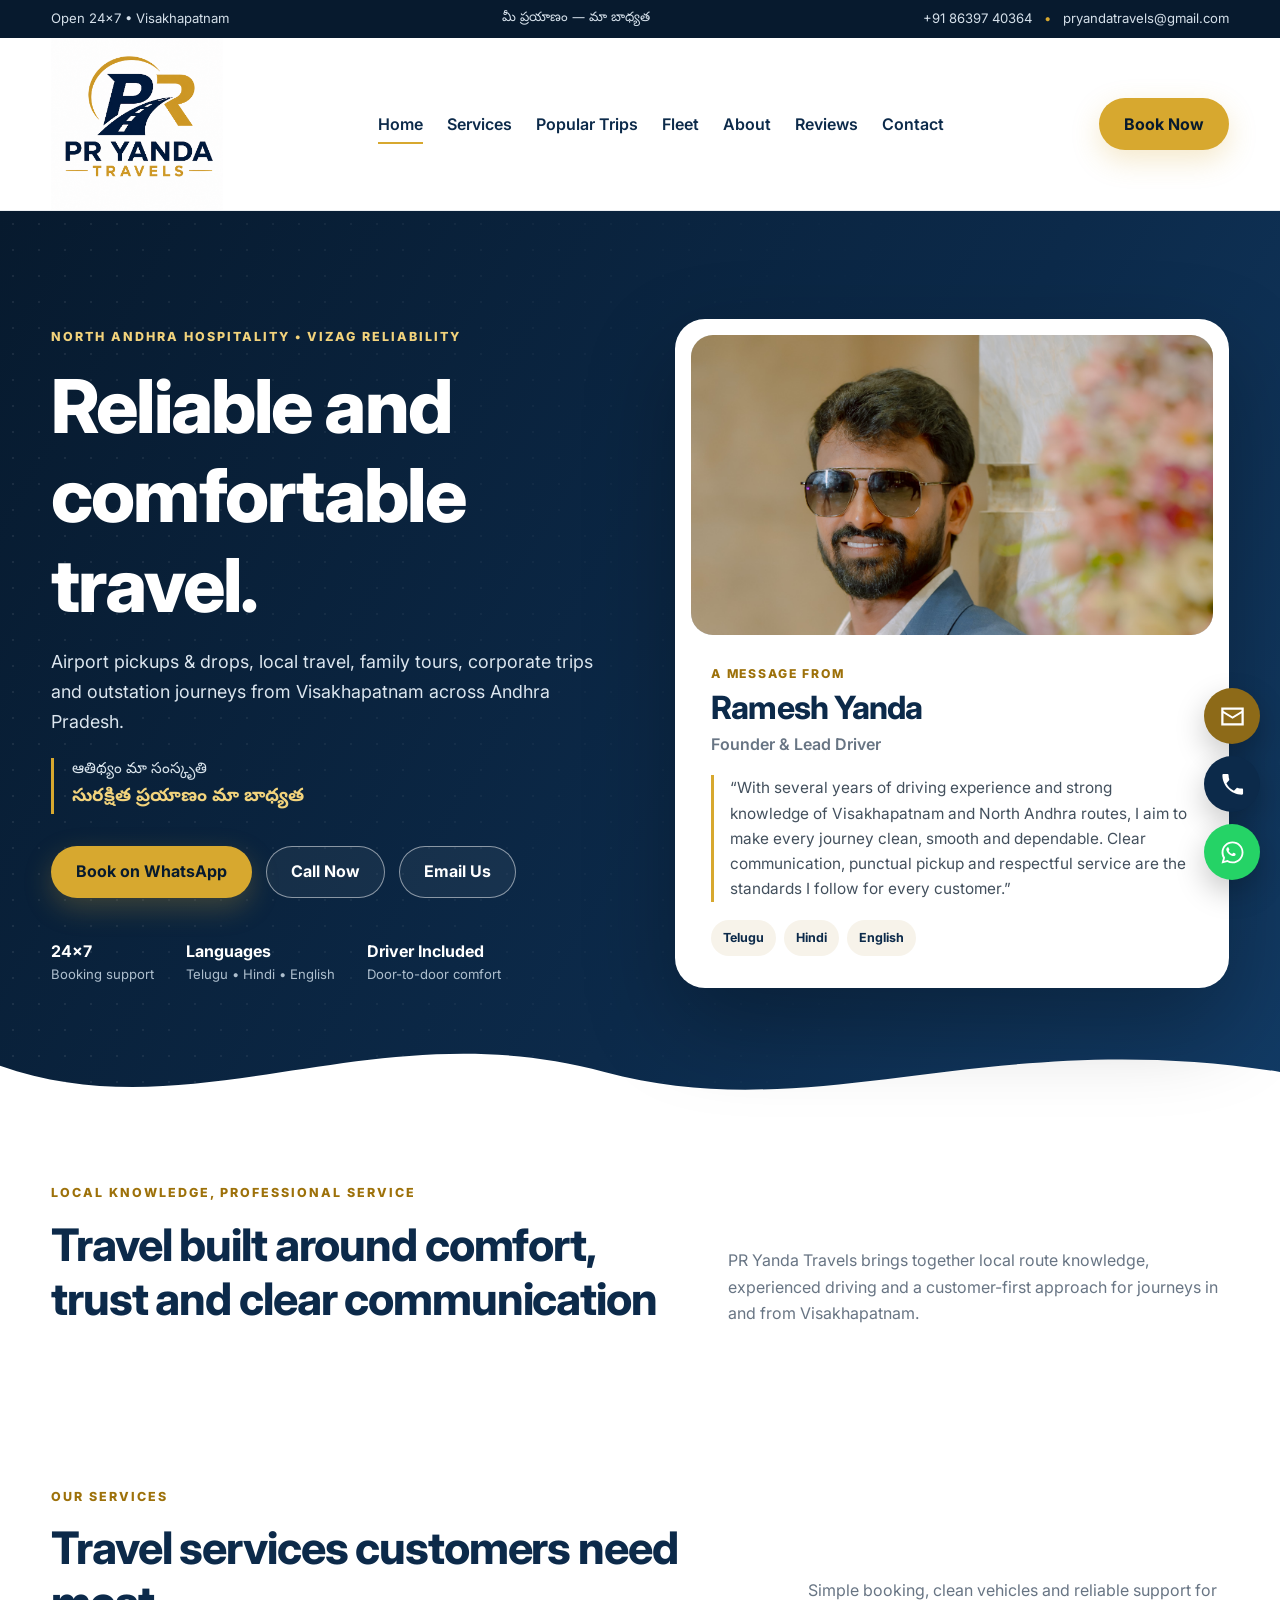
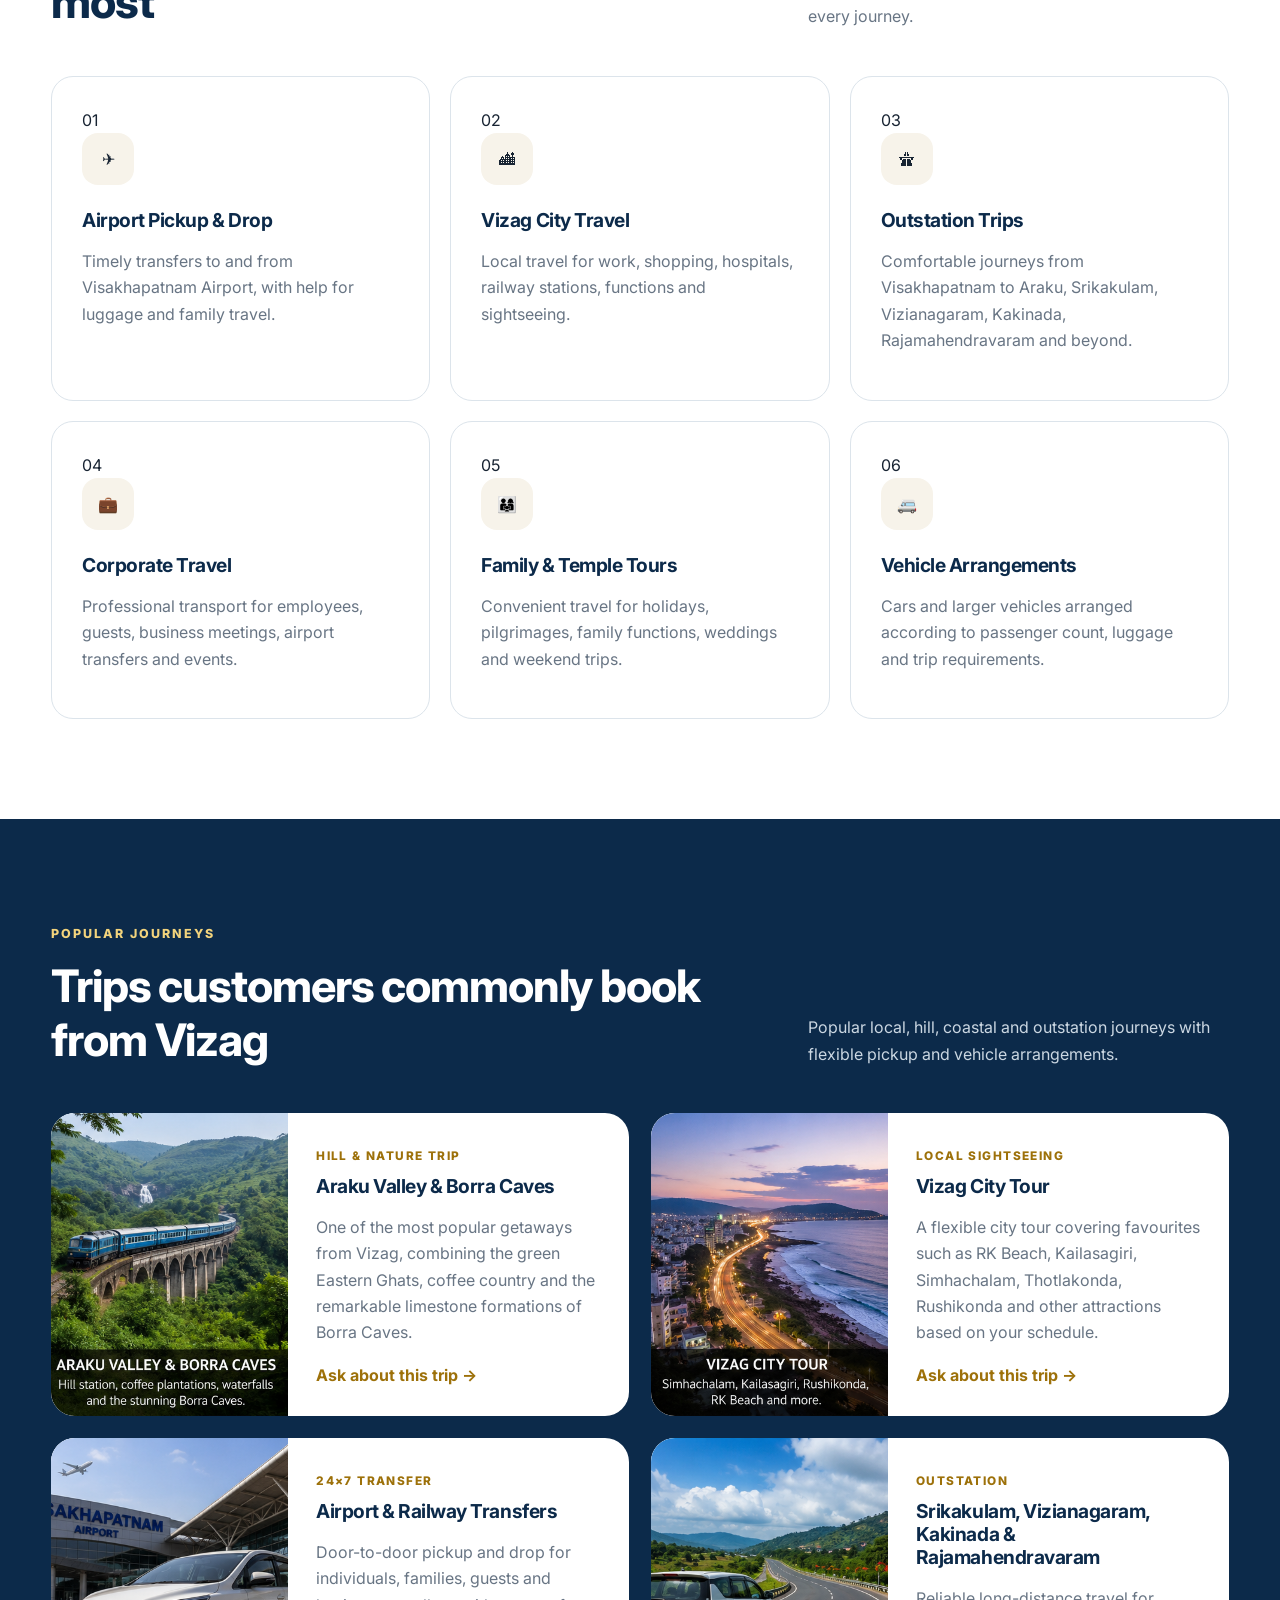
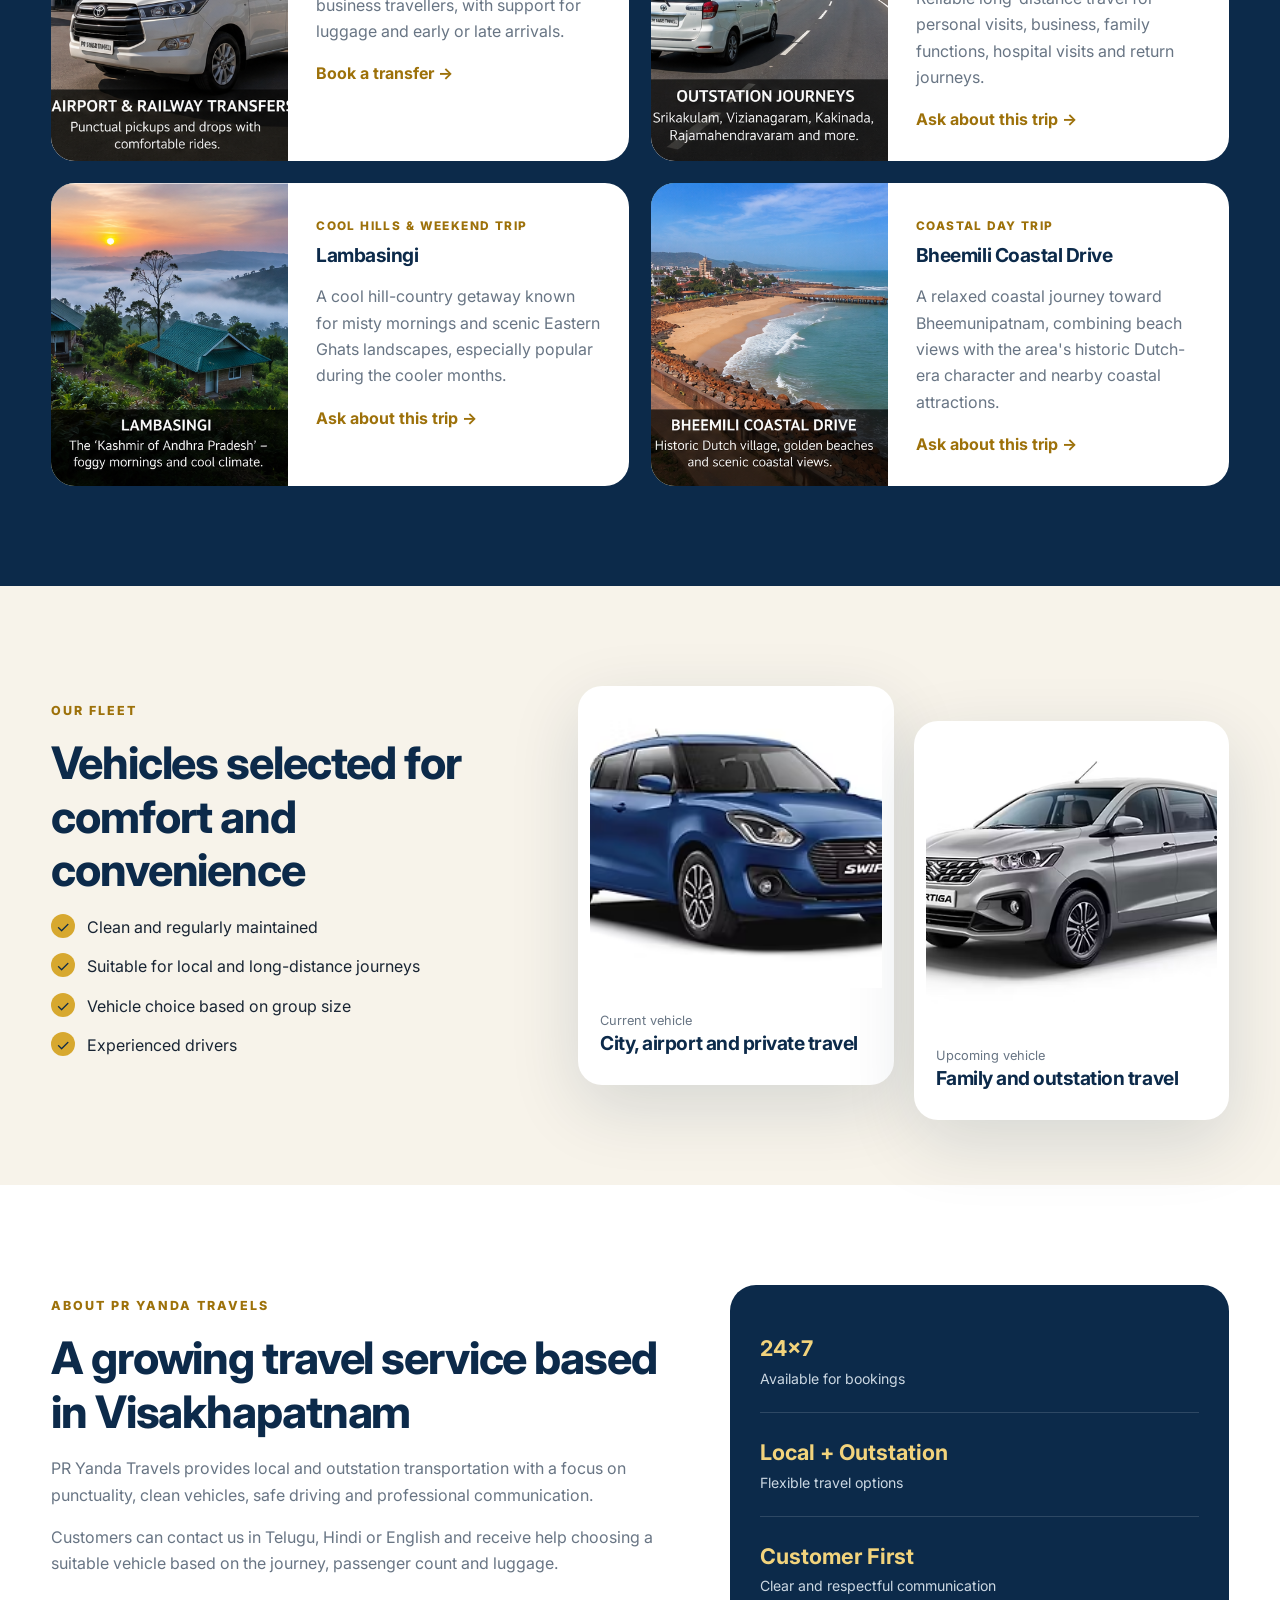
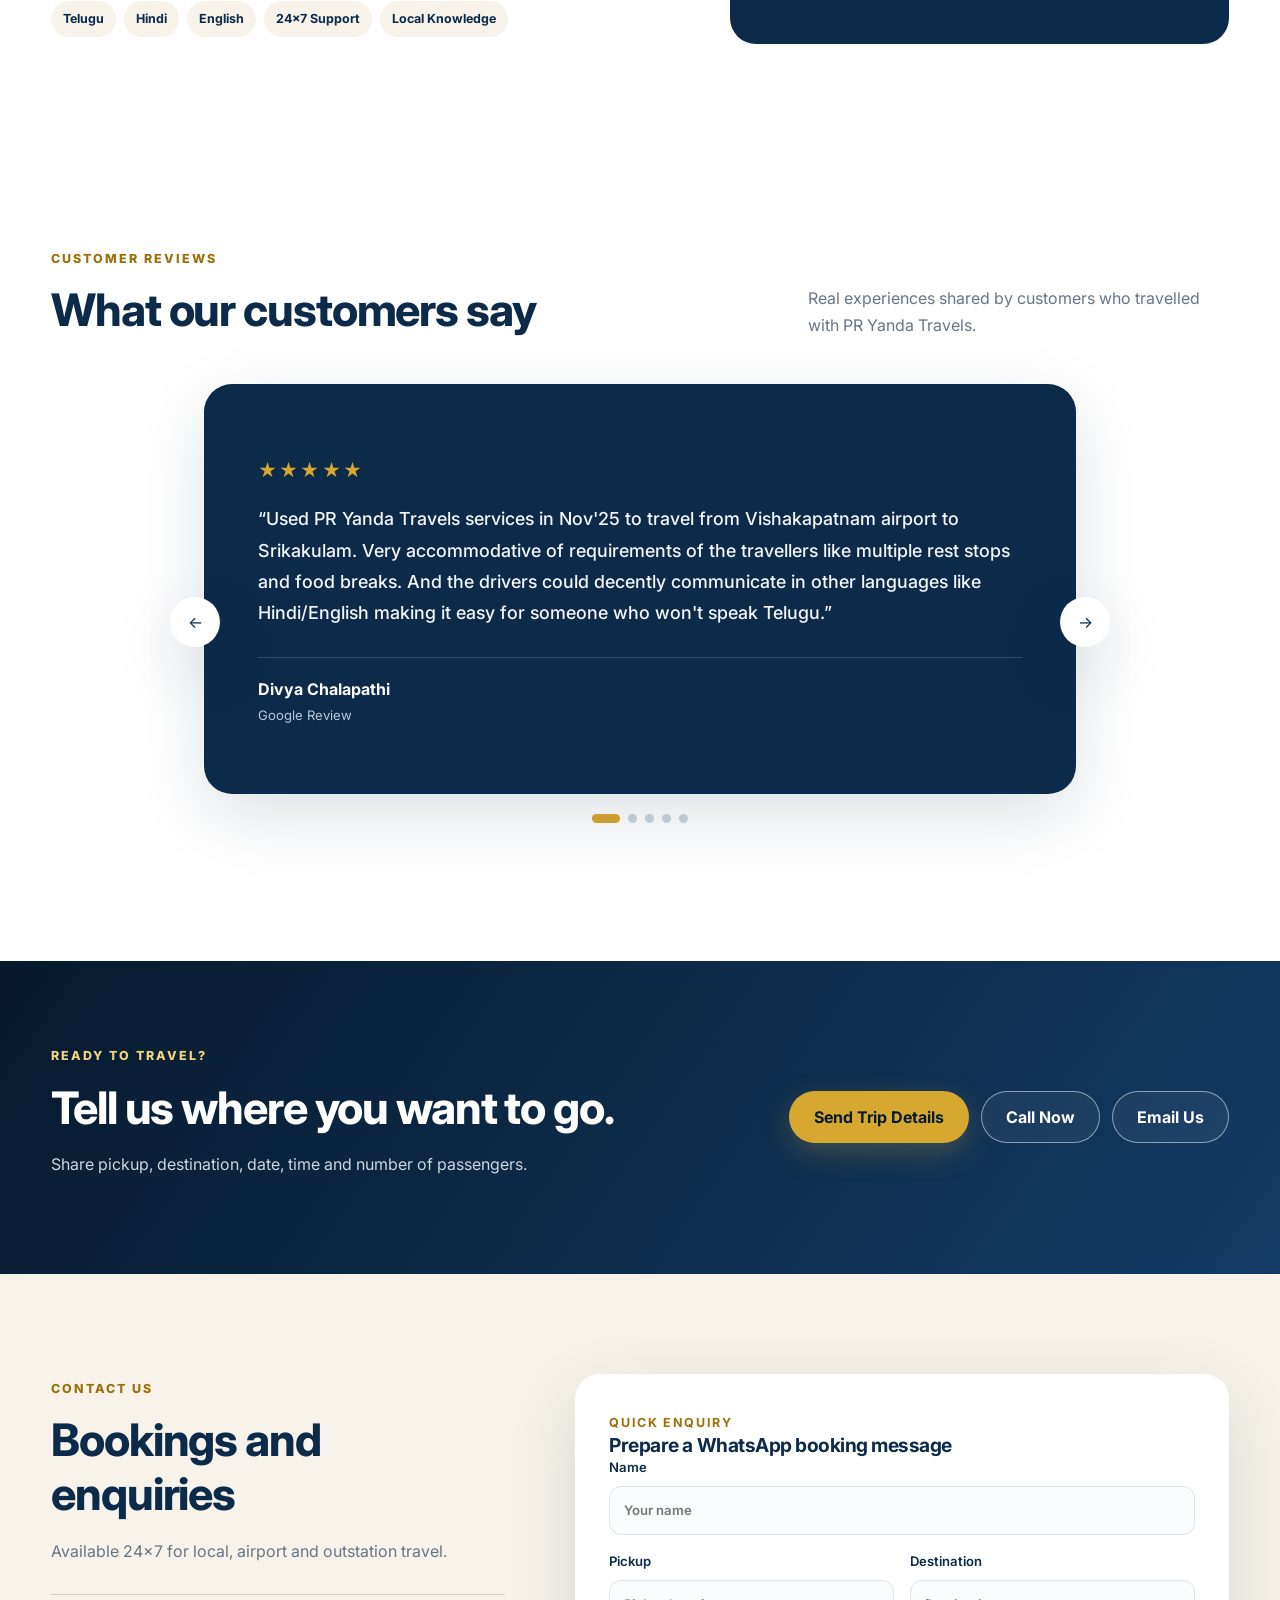
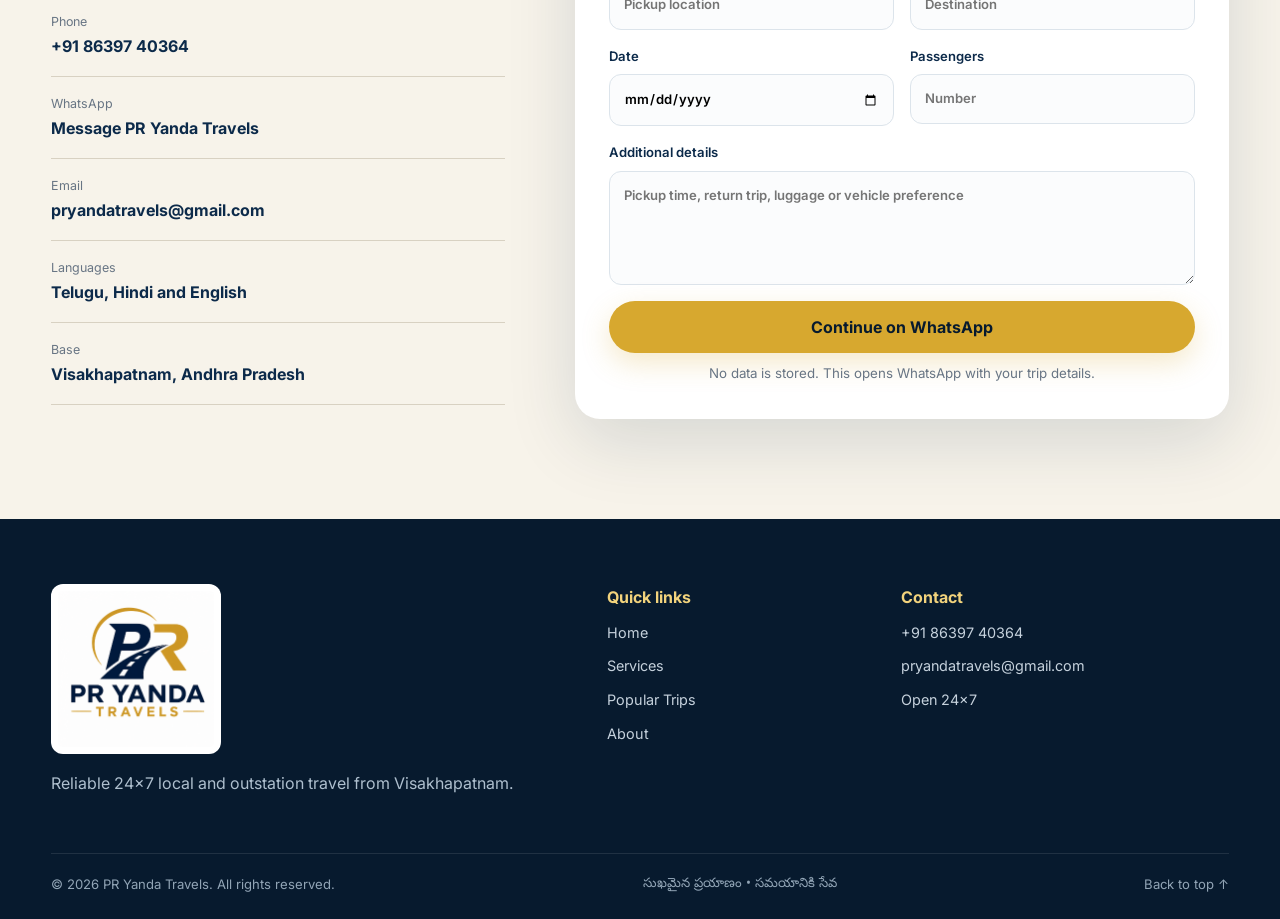
<file: index.html>
<!doctype html>
<html lang="en">
<head>
  <meta charset="utf-8">
  <meta name="viewport" content="width=device-width, initial-scale=1">
  <meta name="theme-color" content="#0c2a4a">
  <link rel="icon" type="image/png" href="https://pryandatravels.github.io/logo.png">
  <link rel="apple-touch-icon" href="https://pryandatravels.github.io/logo.png">
  <meta name="description" content="PR Yanda Travels offers 24×7 cab and travel services in Visakhapatnam, including airport transfers, Vizag city travel, Araku trips and outstation journeys.">
  <title>PR Yanda Travels | Cab & Travel Services in Visakhapatnam</title>

  <link rel="canonical" href="https://pryandatravels.github.io/">
  <meta name="robots" content="index, follow, max-image-preview:large">
  <meta name="author" content="PR Yanda Travels">

  <meta property="og:type" content="website">
  <meta property="og:site_name" content="PR Yanda Travels">
  <meta property="og:title" content="PR Yanda Travels | Cab & Travel Services in Visakhapatnam">
  <meta property="og:description" content="PR Yanda Travels offers 24×7 cab and travel services in Visakhapatnam, including airport transfers, Vizag city travel, Araku trips and outstation journeys.">
  <meta property="og:url" content="https://pryandatravels.github.io/">
  <meta property="og:image" content="https://pryandatravels.github.io/logo.png">
  <meta property="og:locale" content="en_IN">

  <meta name="twitter:card" content="summary">
  <meta name="twitter:title" content="PR Yanda Travels | Cab & Travel Services in Visakhapatnam">
  <meta name="twitter:description" content="PR Yanda Travels offers 24×7 cab and travel services in Visakhapatnam, including airport transfers, Vizag city travel, Araku trips and outstation journeys.">
  <meta name="twitter:image" content="https://pryandatravels.github.io/logo.png">

  <script type="application/ld+json">
{
  "@context": "https://schema.org",
  "@type": "TravelAgency",
  "@id": "https://pryandatravels.github.io/#business",
  "name": "PR Yanda Travels",
  "url": "https://pryandatravels.github.io/",
  "logo": "https://pryandatravels.github.io/logo.png",
  "image": "https://pryandatravels.github.io/logo.png",
  "telephone": "+91-86397-40364",
  "email": "pryandatravels@gmail.com",
  "description": "PR Yanda Travels provides 24×7 local and outstation transportation from Visakhapatnam, including airport transfers, city travel, family trips, corporate travel, Araku tours and vehicle arrangements.",
  "address": {
    "@type": "PostalAddress",
    "addressLocality": "Visakhapatnam",
    "addressRegion": "Andhra Pradesh",
    "addressCountry": "IN"
  },
  "areaServed": [
    {
      "@type": "City",
      "name": "Visakhapatnam"
    },
    {
      "@type": "Place",
      "name": "Araku Valley"
    },
    {
      "@type": "City",
      "name": "Vizianagaram"
    },
    {
      "@type": "City",
      "name": "Srikakulam"
    },
    {
      "@type": "City",
      "name": "Kakinada"
    },
    {
      "@type": "City",
      "name": "Rajamahendravaram"
    },
    {
      "@type": "City",
      "name": "Vijayawada"
    }
  ],
  "openingHours": "Mo-Su 00:00-23:59",
  "contactPoint": {
    "@type": "ContactPoint",
    "telephone": "+91-86397-40364",
    "contactType": "customer service",
    "availableLanguage": [
      "Telugu",
      "Hindi",
      "English"
    ]
  },
  "hasOfferCatalog": {
    "@type": "OfferCatalog",
    "name": "Travel Services",
    "itemListElement": [
      {
        "@type": "Offer",
        "itemOffered": {
          "@type": "Service",
          "name": "Airport Pickup & Drop"
        }
      },
      {
        "@type": "Offer",
        "itemOffered": {
          "@type": "Service",
          "name": "Vizag City Travel"
        }
      },
      {
        "@type": "Offer",
        "itemOffered": {
          "@type": "Service",
          "name": "Outstation Trips"
        }
      },
      {
        "@type": "Offer",
        "itemOffered": {
          "@type": "Service",
          "name": "Corporate Travel"
        }
      },
      {
        "@type": "Offer",
        "itemOffered": {
          "@type": "Service",
          "name": "Family & Temple Tours"
        }
      },
      {
        "@type": "Offer",
        "itemOffered": {
          "@type": "Service",
          "name": "Vehicle Arrangements"
        }
      }
    ]
  }
}
  </script>


  <script type="application/ld+json">
{
  "@context": "https://schema.org",
  "@type": "WebSite",
  "@id": "https://pryandatravels.github.io/#website",
  "url": "https://pryandatravels.github.io/",
  "name": "PR Yanda Travels",
  "alternateName": [
    "PR Yanda Travels Vizag",
    "PR YANDA TRAVELS"
  ]
}
  </script>

  <link rel="manifest" href="site.webmanifest">

  <link rel="preconnect" href="https://fonts.googleapis.com">
  <link rel="preconnect" href="https://fonts.gstatic.com" crossorigin>
  <link href="https://fonts.googleapis.com/css2?family=Inter:wght@400;500;600;700;800&family=Noto+Sans+Telugu:wght@500;600;700&display=swap" rel="stylesheet">
  <link rel="stylesheet" href="styles.css">
  <script defer src="script.js"></script>
</head>

<body>
  <div class="top-strip">
    <div class="container top-strip-inner">
      <span>Open 24×7 • Visakhapatnam</span>
      <span class="telugu-mini">మీ ప్రయాణం — మా బాధ్యత</span>
      <div>
        <a href="tel:+918639740364">+91 86397 40364</a>
        <span class="top-dot">•</span>
        <a href="mailto:pryandatravels@gmail.com">pryandatravels@gmail.com</a>
      </div>
    </div>
  </div>

  <header class="site-header" id="top">
    <div class="container nav">
      <a class="brand" href="#home" aria-label="PR Yanda Travels home">
        <img src="logo.png" alt="PR Yanda Travels - cab and travel services in Visakhapatnam">
      </a>

      <button class="menu-toggle" aria-label="Open menu" aria-expanded="false">
        <span></span><span></span><span></span>
      </button>

      <nav class="nav-links" aria-label="Main navigation">
        <a class="active" href="#home">Home</a>
        <a href="#services">Services</a>
        <a href="#destinations">Popular Trips</a>
        <a href="#fleet">Fleet</a>
        <a href="#about">About</a>
        <a href="#reviews">Reviews</a>
        <a href="#contact">Contact</a>
      </nav>

      <a class="button button-gold nav-cta" href="https://wa.me/918639740364?text=Hello%20PR%20Yanda%20Travels%2C%20I%20would%20like%20to%20book%20a%20vehicle." target="_blank" rel="noopener">
        Book Now
      </a>
    </div>
  </header>

  <main>
    <section class="hero" id="home">
      <div class="hero-pattern"></div>
      <div class="container hero-layout">
        <div class="hero-copy reveal">
          <span class="eyebrow">NORTH ANDHRA HOSPITALITY • VIZAG RELIABILITY</span>
          <h1>Reliable and comfortable travel.</h1>
          <p class="hero-text">
            Airport pickups & drops, local travel, family tours, corporate trips and
            outstation journeys from Visakhapatnam across Andhra Pradesh.
          </p>

          <div class="telugu-line">
            <span>ఆతిథ్యం మా సంస్కృతి</span>
            <strong>సురక్షిత ప్రయాణం మా బాధ్యత</strong>
          </div>

          <div class="hero-buttons">
            <a class="button button-gold" href="https://wa.me/918639740364?text=Hello%20PR%20Yanda%20Travels%2C%20I%20would%20like%20to%20book%20a%20vehicle." target="_blank" rel="noopener">
              Book on WhatsApp
            </a>
            <a class="button button-ghost" href="tel:+918639740364">Call Now</a>
            <a class="button button-ghost" href="mailto:pryandatravels@gmail.com">Email Us</a>
          </div>

          <div class="hero-trust">
            <div><strong>24×7</strong><span>Booking support</span></div>
            <div><strong>Languages</strong><span>Telugu • Hindi • English</span></div>
            <div><strong>Driver Included</strong><span>Door-to-door comfort</span></div>
          </div>
        </div>

        <div class="founder-card reveal delay-1">
          <div class="founder-photo-wrap">
            <img src="photos/Ramesh Yanda.jpg" alt="Ramesh Yanda, Founder and Lead Driver of PR Yanda Travels" onerror="this.style.display='none';this.nextElementSibling.style.display='flex';">
            <div class="founder-photo-placeholder">
              <span>Professional photo</span>
              <strong>Add photos/Ramesh Yanda.jpg</strong>
            </div>
          </div>
          <div class="founder-message">
            <span class="founder-label">A message from</span>
            <h2>Ramesh Yanda</h2>
            <p class="founder-role">Founder &amp; Lead Driver</p>
            <blockquote>
              “With several years of driving experience and strong knowledge of
              Visakhapatnam and North Andhra routes, I aim to make every journey
              clean, smooth and dependable. Clear communication, punctual pickup
              and respectful service are the standards I follow for every customer.”
            </blockquote>
            <div class="language-pills">
              <span>Telugu</span><span>Hindi</span><span>English</span>
            </div>
          </div>
        </div>
      </div>

      <div class="wave-divider">
        <svg viewBox="0 0 1440 120" preserveAspectRatio="none" aria-hidden="true">
          <path d="M0,64 C220,130 420,10 680,70 C920,125 1110,25 1440,70 L1440,120 L0,120 Z"></path>
        </svg>
      </div>
    </section>

    <section class="identity-strip reveal">
      <div class="container identity-grid">
        <div>
          <span class="eyebrow dark">LOCAL KNOWLEDGE, PROFESSIONAL SERVICE</span>
          <h2>Travel built around comfort, trust and clear communication</h2>
        </div>
        <p>
          PR Yanda Travels brings together local route knowledge, experienced driving
          and a customer-first approach for journeys in and from Visakhapatnam.
        </p>
      </div>
    </section>

    <section class="section" id="services">
      <div class="container">
        <div class="section-heading reveal">
          <div>
            <span class="eyebrow dark">OUR SERVICES</span>
            <h2>Travel services customers need most</h2>
          </div>
          <p>Simple booking, clean vehicles and reliable support for every journey.</p>
        </div>

        <div class="service-grid">
          <article class="service-card reveal">
            <div class="service-number">01</div>
            <div class="service-icon">✈</div>
            <h3>Airport Pickup &amp; Drop</h3>
            <p>Timely transfers to and from Visakhapatnam Airport, with help for luggage and family travel.</p>
          </article>

          <article class="service-card reveal delay-1">
            <div class="service-number">02</div>
            <div class="service-icon">🏙</div>
            <h3>Vizag City Travel</h3>
            <p>Local travel for work, shopping, hospitals, railway stations, functions and sightseeing.</p>
          </article>

          <article class="service-card reveal delay-2">
            <div class="service-number">03</div>
            <div class="service-icon">🛣</div>
            <h3>Outstation Trips</h3>
            <p>Comfortable journeys from Visakhapatnam to Araku, Srikakulam, Vizianagaram, Kakinada, Rajamahendravaram and beyond.</p>
          </article>

          <article class="service-card reveal">
            <div class="service-number">04</div>
            <div class="service-icon">💼</div>
            <h3>Corporate Travel</h3>
            <p>Professional transport for employees, guests, business meetings, airport transfers and events.</p>
          </article>

          <article class="service-card reveal delay-1">
            <div class="service-number">05</div>
            <div class="service-icon">👨‍👩‍👧</div>
            <h3>Family &amp; Temple Tours</h3>
            <p>Convenient travel for holidays, pilgrimages, family functions, weddings and weekend trips.</p>
          </article>

          <article class="service-card reveal delay-2">
            <div class="service-number">06</div>
            <div class="service-icon">🚐</div>
            <h3>Vehicle Arrangements</h3>
            <p>Cars and larger vehicles arranged according to passenger count, luggage and trip requirements.</p>
          </article>
        </div>
      </div>
    </section>

    <section class="section destination-section" id="destinations">
      <div class="container">
        <div class="section-heading light reveal">
          <div>
            <span class="eyebrow">POPULAR JOURNEYS</span>
            <h2>Trips customers commonly book from Vizag</h2>
          </div>
          <p>Popular local, hill, coastal and outstation journeys with flexible pickup and vehicle arrangements.</p>
        </div>

        <div class="route-grid">
          <article class="route-card reveal">
            <div class="route-photo photo-slot araku-placeholder">
              <img src="photos/araku-borra.jpg" alt="Araku Valley and Borra Caves trip from Visakhapatnam" onerror="this.style.display='none'">
              <span class="photo-fallback">Add photos/araku-borra.jpg</span>
            </div>
            <div class="route-content">
              <span class="route-tag">Hill &amp; Nature Trip</span>
              <h3>Araku Valley &amp; Borra Caves</h3>
              <p>One of the most popular getaways from Vizag, combining the green Eastern Ghats, coffee country and the remarkable limestone formations of Borra Caves.</p>
              <a href="https://wa.me/918639740364?text=Hello%2C%20I%20want%20to%20enquire%20about%20an%20Araku%20Valley%20and%20Borra%20Caves%20trip." target="_blank" rel="noopener">Ask about this trip →</a>
            </div>
          </article>

          <article class="route-card reveal delay-1">
            <div class="route-photo photo-slot beach-placeholder">
              <img src="photos/vizag-city.jpg" alt="Vizag city sightseeing tour" onerror="this.style.display='none'">
              <span class="photo-fallback">Add photos/vizag-city.jpg</span>
            </div>
            <div class="route-content">
              <span class="route-tag">Local Sightseeing</span>
              <h3>Vizag City Tour</h3>
              <p>A flexible city tour covering favourites such as RK Beach, Kailasagiri, Simhachalam, Thotlakonda, Rushikonda and other attractions based on your schedule.</p>
              <a href="https://wa.me/918639740364?text=Hello%2C%20I%20want%20to%20enquire%20about%20a%20Vizag%20city%20tour." target="_blank" rel="noopener">Ask about this trip →</a>
            </div>
          </article>

          <article class="route-card reveal delay-2">
            <div class="route-photo photo-slot airport-placeholder">
              <img src="photos/airport-transfer.jpg" alt="Visakhapatnam airport pickup and drop service" onerror="this.style.display='none'">
              <span class="photo-fallback">Add photos/airport-transfer.jpg</span>
            </div>
            <div class="route-content">
              <span class="route-tag">24×7 Transfer</span>
              <h3>Airport &amp; Railway Transfers</h3>
              <p>Door-to-door pickup and drop for individuals, families, guests and business travellers, with support for luggage and early or late arrivals.</p>
              <a href="https://wa.me/918639740364?text=Hello%2C%20I%20want%20to%20book%20an%20airport%20or%20railway%20transfer." target="_blank" rel="noopener">Book a transfer →</a>
            </div>
          </article>

          <article class="route-card reveal">
            <div class="route-photo photo-slot highway-placeholder">
              <img src="photos/outstation-highway.jpg" alt="Outstation travel from Visakhapatnam" onerror="this.style.display='none'">
              <span class="photo-fallback">Add photos/outstation-highway.jpg</span>
            </div>
            <div class="route-content">
              <span class="route-tag">Outstation</span>
              <h3>Srikakulam, Vizianagaram, Kakinada &amp; Rajamahendravaram</h3>
              <p>Reliable long-distance travel for personal visits, business, family functions, hospital visits and return journeys.</p>
              <a href="https://wa.me/918639740364?text=Hello%2C%20I%20want%20to%20enquire%20about%20an%20outstation%20trip." target="_blank" rel="noopener">Ask about this trip →</a>
            </div>
          </article>

          <article class="route-card reveal delay-1">
            <div class="route-photo photo-slot lambasingi-placeholder">
              <img src="photos/lambasingi.jpg" alt="Lambasingi hill trip from Visakhapatnam" onerror="this.style.display='none'">
              <span class="photo-fallback">Add photos/lambasingi.jpg</span>
            </div>
            <div class="route-content">
              <span class="route-tag">Cool Hills &amp; Weekend Trip</span>
              <h3>Lambasingi</h3>
              <p>A cool hill-country getaway known for misty mornings and scenic Eastern Ghats landscapes, especially popular during the cooler months.</p>
              <a href="https://wa.me/918639740364?text=Hello%2C%20I%20want%20to%20enquire%20about%20a%20Lambasingi%20trip." target="_blank" rel="noopener">Ask about this trip →</a>
            </div>
          </article>

          <article class="route-card reveal delay-2">
            <div class="route-photo photo-slot bheemili-placeholder">
              <img src="photos/bheemili.jpg" alt="Bheemili coastal day trip from Visakhapatnam" onerror="this.style.display='none'">
              <span class="photo-fallback">Add photos/bheemili.jpg</span>
            </div>
            <div class="route-content">
              <span class="route-tag">Coastal Day Trip</span>
              <h3>Bheemili Coastal Drive</h3>
              <p>A relaxed coastal journey toward Bheemunipatnam, combining beach views with the area's historic Dutch-era character and nearby coastal attractions.</p>
              <a href="https://wa.me/918639740364?text=Hello%2C%20I%20want%20to%20enquire%20about%20a%20Bheemili%20coastal%20trip." target="_blank" rel="noopener">Ask about this trip →</a>
            </div>
          </article>
        </div>
      </div>
    </section>

    <section class="section fleet-section" id="fleet">
      <div class="container fleet-layout">
        <div class="fleet-copy reveal">
          <span class="eyebrow dark">OUR FLEET</span>
          <h2>Vehicles selected for comfort and convenience</h2>
          
          <ul class="feature-list">
            <li><span>✓</span> Clean and regularly maintained</li>
            <li><span>✓</span> Suitable for local and long-distance journeys</li>
            <li><span>✓</span> Vehicle choice based on group size</li>
            <li><span>✓</span> Experienced drivers</li>
          </ul>
        </div>
        <div class="fleet-cards reveal delay-1">
          <article class="fleet-card">
            <div class="fleet-photo photo-slot">
              <img src="photos/swift-exterior.jpg" alt="PR Yanda Travels Swift" onerror="this.style.display='none'">
              <span class="photo-fallback">Swift photo</span>
            </div>
            <div class="fleet-card-text"><span>Current vehicle</span><h3>City, airport and private travel</h3></div>
          </article>
          <article class="fleet-card fleet-card-offset">
            <div class="fleet-photo photo-slot">
              <img src="photos/ertiga-exterior.jpg" alt="PR Yanda Travels Ertiga" onerror="this.style.display='none'">
              <span class="photo-fallback">Ertiga photo</span>
            </div>
            <div class="fleet-card-text"><span>Upcoming vehicle</span><h3>Family and outstation travel</h3></div>
          </article>
        </div>
      </div>
    </section>

    <section class="section about-section" id="about">
      <div class="container about-layout">
        <div class="about-copy reveal">
          <span class="eyebrow dark">ABOUT PR YANDA TRAVELS</span>
          <h2>A growing travel service based in Visakhapatnam</h2>
          <p>
            PR Yanda Travels provides local and outstation transportation with a
            focus on punctuality, clean vehicles, safe driving and professional communication.
          </p>
          <p>
            Customers can contact us in Telugu, Hindi or English and receive help
            choosing a suitable vehicle based on the journey, passenger count and luggage.
          </p>
          <div class="about-badges">
            <span>Telugu</span><span>Hindi</span><span>English</span>
            <span>24×7 Support</span><span>Local Knowledge</span>
          </div>
        </div>
        <div class="about-panel reveal delay-1">
          <div class="about-stat"><strong>24×7</strong><span>Available for bookings</span></div>
          <div class="about-stat"><strong>Local + Outstation</strong><span>Flexible travel options</span></div>
          <div class="about-stat"><strong>Customer First</strong><span>Clear and respectful communication</span></div>
        </div>
      </div>
    </section>


    <section class="section reviews-section" id="reviews">
      <div class="container">
        <div class="section-heading reveal">
          <div>
            <span class="eyebrow dark">CUSTOMER REVIEWS</span>
            <h2>What our customers say</h2>
          </div>
          <p>Real experiences shared by customers who travelled with PR Yanda Travels.</p>
        </div>

        <div class="review-slider reveal">
          <button class="slider-button prev" aria-label="Previous review">←</button>

          <div class="review-track">
            <article class="review-slide active">
              <div class="review-card">
                <div class="review-stars" aria-label="5 out of 5 stars">★★★★★</div>
                <blockquote>“Used PR Yanda Travels services in Nov'25 to travel from Vishakapatnam airport to Srikakulam. Very accommodative of requirements of the travellers like multiple rest stops and food breaks. And the drivers could decently communicate in other languages like Hindi/English making it easy for someone who won't speak Telugu.”</blockquote>
                <div class="review-author">
                  <strong>Divya Chalapathi</strong>
                  <span>Google Review</span>
                </div>
              </div>
            </article>

            <article class="review-slide">
              <div class="review-card">
                <div class="review-stars" aria-label="5 out of 5 stars">★★★★★</div>
                <blockquote>“I travelled with PR Yanda Travels during October 2025 with Family. The trips for my entire Family was very smooth, well organized and Ramesh went out of his way to arrange multiple vehicles in good condition for us. All the drivers were friendly and coordinated well with each other so my family of 35 were comfortable. Very reliable and reasonable.”</blockquote>
                <div class="review-author">
                  <strong>Priyanka Jain</strong>
                  <span>Google Review</span>
                </div>
              </div>
            </article>

            <article class="review-slide">
              <div class="review-card">
                <div class="review-stars" aria-label="5 out of 5 stars">★★★★★</div>
                <blockquote>“I recently travelled with this travel agency in Visakhapatnam and had a very good experience. The staff were friendly, helpful, and well-organized. They guided us properly and made our trip comfortable and stress-free. The vehicle was clean, and the service was excellent. I highly recommend this travel agency to anyone looking for a safe and enjoyable journey.”</blockquote>
                <div class="review-author">
                  <strong>vasudevarao vasu</strong>
                  <span>Google Review</span>
                </div>
              </div>
            </article>

            <article class="review-slide">
              <div class="review-card">
                <div class="review-stars" aria-label="5 out of 5 stars">★★★★★</div>
                <blockquote>“As I have gone through this travels, I feel it is one of the best, cost effective, and comfortable journey experience I had, and strongly recommend for all kinds of family to friends tours and other events. Thank You for PR Yanda Travels for storing the best memories and experiences.”</blockquote>
                <div class="review-author">
                  <strong>Sivaiah Borra</strong>
                  <span>Google Review</span>
                </div>
              </div>
            </article>

            <article class="review-slide">
              <div class="review-card">
                <div class="review-stars" aria-label="5 out of 5 stars">★★★★★</div>
                <blockquote>“I’ve traveled with PR YANDA TRAVELS more than 4 times, and every journey has been a really good experience. The service is reliable, the travel is comfortable, and he is always very friendly and respectful. Wishing PR YANDA TRAVELS lots of success and many more journeys ahead! Highly recommended.”</blockquote>
                <div class="review-author">
                  <strong>Prabhakar Ponnana</strong>
                  <span>Google Review</span>
                </div>
              </div>
            </article>
          </div>

          <button class="slider-button next" aria-label="Next review">→</button>
          <div class="slider-dots"></div>
        </div>
      </div>
    </section>

    <section class="cta-section">
      <div class="container cta-inner reveal">
        <div>
          <span class="eyebrow">READY TO TRAVEL?</span>
          <h2>Tell us where you want to go.</h2>
          <p>Share pickup, destination, date, time and number of passengers.</p>
        </div>
        <div class="cta-actions">
          <a class="button button-gold" href="https://wa.me/918639740364?text=Hello%20PR%20Yanda%20Travels%2C%20Pickup%3A%20____%2C%20Destination%3A%20____%2C%20Date%3A%20____%2C%20Passengers%3A%20____." target="_blank" rel="noopener">Send Trip Details</a>
          <a class="button button-ghost" href="tel:+918639740364">Call Now</a>
          <a class="button button-ghost" href="mailto:pryandatravels@gmail.com">Email Us</a>
        </div>
      </div>
    </section>

    <section class="section contact-section" id="contact">
      <div class="container contact-layout">
        <div class="contact-intro reveal">
          <span class="eyebrow dark">CONTACT US</span>
          <h2>Bookings and enquiries</h2>
          <p>Available 24×7 for local, airport and outstation travel.</p>
          <div class="contact-details">
            <a href="tel:+918639740364"><span>Phone</span><strong>+91 86397 40364</strong></a>
            <a href="https://wa.me/918639740364" target="_blank" rel="noopener"><span>WhatsApp</span><strong>Message PR Yanda Travels</strong></a>
            <a href="mailto:pryandatravels@gmail.com"><span>Email</span><strong>pryandatravels@gmail.com</strong></a>
            <div><span>Languages</span><strong>Telugu, Hindi and English</strong></div>
            <div><span>Base</span><strong>Visakhapatnam, Andhra Pradesh</strong></div>
          </div>
        </div>

        <form class="enquiry-form reveal delay-1" id="enquiry-form">
          <div class="form-heading"><span>Quick enquiry</span><h3>Prepare a WhatsApp booking message</h3></div>
          <label>Name<input type="text" id="name" placeholder="Your name"></label>
          <div class="form-row">
            <label>Pickup<input type="text" id="pickup" placeholder="Pickup location"></label>
            <label>Destination<input type="text" id="destination" placeholder="Destination"></label>
          </div>
          <div class="form-row">
            <label>Date<input type="date" id="date"></label>
            <label>Passengers<input type="number" id="passengers" min="1" placeholder="Number"></label>
          </div>
          <label>Additional details<textarea id="details" rows="4" placeholder="Pickup time, return trip, luggage or vehicle preference"></textarea></label>
          <button class="button button-gold full-width" type="submit">Continue on WhatsApp</button>
          <small class="form-note">No data is stored. This opens WhatsApp with your trip details.</small>
        </form>
      </div>
    </section>
  </main>

  <footer>
    <div class="container footer-grid">
      <div class="footer-brand"><img src="logo.png" alt="PR Yanda Travels"><p>Reliable 24×7 local and outstation travel from Visakhapatnam.</p></div>
      <div class="footer-column"><strong>Quick links</strong><a href="#home">Home</a><a href="#services">Services</a><a href="#destinations">Popular Trips</a><a href="#about">About</a></div>
      <div class="footer-column"><strong>Contact</strong><a href="tel:+918639740364">+91 86397 40364</a><a href="mailto:pryandatravels@gmail.com">pryandatravels@gmail.com</a><span>Open 24×7</span></div>
    </div>
    <div class="container footer-bottom"><span>© 2026 PR Yanda Travels. All rights reserved.</span><span class="telugu-footer">సుఖమైన ప్రయాణం • సమయానికి సేవ</span><a href="#top">Back to top ↑</a></div>
  </footer>

  <div class="floating-actions">
    <a class="float-button email-float" href="mailto:pryandatravels@gmail.com" aria-label="Email PR Yanda Travels">
      <svg viewBox="0 0 24 24" aria-hidden="true"><path d="M2 4h20v16H2V4zm2 2v1l8 5 8-5V6H4zm16 12V9l-8 5-8-5v9h16z"/></svg>
    </a>
    <a class="float-button call-float" href="tel:+918639740364" aria-label="Call PR Yanda Travels">
      <svg viewBox="0 0 24 24" aria-hidden="true"><path d="M6.6 10.8c1.7 3.3 3.4 5 6.7 6.7l2.2-2.2c.3-.3.7-.4 1.1-.3 1.2.4 2.5.6 3.8.6.6 0 1 .4 1 1V20c0 .6-.4 1-1 1C10.8 21 3 13.2 3 3.6c0-.6.4-1 1-1h3.5c.6 0 1 .4 1 1 0 1.3.2 2.6.6 3.8.1.4 0 .8-.3 1.1l-2.2 2.3z"/></svg>
    </a>
    <a class="float-button whatsapp-float" href="https://wa.me/918639740364?text=Hello%20PR%20Yanda%20Travels%2C%20I%20would%20like%20to%20book%20a%20vehicle." target="_blank" rel="noopener" aria-label="WhatsApp PR Yanda Travels">
      <svg viewBox="0 0 32 32" aria-hidden="true"><path d="M19.11 17.2c-.27-.14-1.62-.8-1.87-.89-.25-.09-.43-.14-.61.14-.18.27-.7.89-.86 1.07-.16.18-.32.2-.59.07-.27-.14-1.15-.42-2.19-1.35-.81-.72-1.36-1.61-1.52-1.88-.16-.27-.02-.42.12-.56.12-.12.27-.32.41-.48.14-.16.18-.27.27-.45.09-.18.05-.34-.02-.48-.07-.14-.61-1.47-.84-2.02-.22-.53-.45-.46-.61-.47h-.52c-.18 0-.48.07-.73.34-.25.27-.96.94-.96 2.29 0 1.35.98 2.66 1.12 2.84.14.18 1.93 2.95 4.68 4.14.65.28 1.16.45 1.56.58.66.21 1.25.18 1.72.11.53-.08 1.62-.66 1.85-1.3.23-.64.23-1.19.16-1.3-.07-.11-.25-.18-.52-.32zM16.04 3C8.86 3 3.04 8.8 3.04 15.96c0 2.28.6 4.51 1.74 6.47L3 29l6.76-1.77a13 13 0 0 0 6.27 1.6h.01C23.21 28.83 29 23 29 15.94 29 8.8 23.2 3 16.04 3zm0 23.64h-.01a10.8 10.8 0 0 1-5.5-1.5l-.39-.23-4.01 1.05 1.07-3.9-.25-.4a10.77 10.77 0 0 1-1.66-5.72c0-5.94 4.84-10.77 10.79-10.77 5.94 0 10.77 4.83 10.77 10.78 0 5.94-4.83 10.77-10.81 10.77z"/></svg>
    </a>
  </div>
</body>
</html>
</file>
<file: styles.css>
:root{
  --navy:#0c2a4a;--navy2:#123b65;--navy3:#071a2e;
  --gold:#d7a82f;--gold2:#f2d37c;--cream:#f7f3ea;
  --white:#fff;--ink:#182433;--muted:#687584;--line:#dce4eb;
  --shadow:0 22px 70px rgba(12,42,74,.14);
}
*{box-sizing:border-box}html{scroll-behavior:smooth}
body{margin:0;font-family:Inter,Arial,sans-serif;color:var(--ink);background:#fff;line-height:1.65;overflow-x:hidden}
body.menu-open{overflow:hidden}a{text-decoration:none;color:inherit}img{max-width:100%;display:block}button,input,textarea{font:inherit}
.container{width:min(1180px,92%);margin:auto}
.top-strip{background:var(--navy3);color:#d5e0ea;font-size:.82rem}
.top-strip-inner{min-height:38px;display:flex;justify-content:space-between;align-items:center;gap:16px}
.telugu-mini,.telugu-footer,.telugu-line{font-family:"Noto Sans Telugu",sans-serif}.top-dot{margin:0 8px;color:var(--gold)}
.site-header{position:sticky;top:0;z-index:1000;background:rgba(255,255,255,.95);backdrop-filter:blur(14px);border-bottom:1px solid rgba(12,42,74,.08)}
.site-header.scrolled{box-shadow:0 8px 30px rgba(12,42,74,.1)}
.nav{min-height:82px;display:flex;align-items:center;justify-content:space-between;gap:24px}.brand img{width:172px}
.nav-links{display:flex;gap:24px;font-weight:600;color:var(--navy)}.nav-links a{position:relative}.nav-links a:after{content:"";position:absolute;left:0;bottom:-7px;width:0;height:2px;background:var(--gold);transition:.2s}.nav-links a:hover:after,.nav-links a.active:after{width:100%}
.menu-toggle{display:none;border:0;background:transparent;cursor:pointer}.menu-toggle span{display:block;width:27px;height:2px;background:var(--navy);margin:6px 0}
.button{min-height:52px;padding:0 24px;border-radius:999px;display:inline-flex;align-items:center;justify-content:center;border:1px solid transparent;font-weight:700;transition:.2s;cursor:pointer}
.button:hover{transform:translateY(-2px)}.button-gold{background:var(--gold);color:var(--navy3);box-shadow:0 10px 28px rgba(215,168,47,.25)}.button-ghost{border-color:rgba(255,255,255,.5);color:#fff;background:rgba(255,255,255,.05)}.button-ghost:hover{background:#fff;color:var(--navy)}.full-width{width:100%}
.hero{position:relative;background:linear-gradient(120deg,var(--navy3),var(--navy) 60%,var(--navy2));color:#fff;padding:108px 0 135px;overflow:hidden}.hero-pattern{position:absolute;inset:0;background-image:radial-gradient(rgba(255,255,255,.08) 1px,transparent 1px);background-size:26px 26px;mask-image:linear-gradient(to right,#000,transparent 75%)}
.hero-layout{position:relative;z-index:2;display:grid;grid-template-columns:1fr 1fr;gap:70px;align-items:center}
.eyebrow{display:inline-block;color:var(--gold2);font-size:.78rem;font-weight:800;letter-spacing:.16em;margin-bottom:15px}.eyebrow.dark{color:#9d710a}
h1,h2,h3{margin:0;line-height:1.2;letter-spacing:-.025em}h1{font-size:clamp(3rem,5.8vw,5.4rem);font-weight:800}h2{color:var(--navy);font-size:clamp(2.1rem,3.5vw,3.3rem);font-weight:750}h3{color:var(--navy);font-size:1.2rem;font-weight:700}
.hero-text{font-size:1.12rem;color:#dce6ef;max-width:680px}.telugu-line{display:flex;flex-direction:column;margin-top:22px;padding-left:18px;border-left:3px solid var(--gold)}.telugu-line span{color:#d9e4ec;font-size:.95rem}.telugu-line strong{color:var(--gold2);font-size:1.15rem}
.hero-buttons{display:flex;flex-wrap:wrap;gap:14px;margin:32px 0 40px}.hero-trust{display:flex;flex-wrap:wrap;gap:32px}.hero-trust div{display:flex;flex-direction:column}.hero-trust span{font-size:.82rem;color:#aebfce}
.founder-card{background:#fff;color:var(--ink);border-radius:30px;padding:16px;box-shadow:0 35px 90px rgba(0,0,0,.28);animation:founderFloat 6s ease-in-out infinite}
@keyframes founderFloat{50%{transform:translateY(-9px)}}
.founder-photo-wrap{position:relative;height:300px;border-radius:22px;overflow:hidden;background:linear-gradient(145deg,#dbe6ed,#b9c9d5)}.founder-photo-wrap img{width:100%;height:100%;object-fit:cover;object-position:center top}.founder-photo-placeholder{position:absolute;inset:0;display:none;align-items:center;justify-content:center;flex-direction:column;text-align:center;color:var(--navy);padding:20px}.founder-message{padding:24px 20px 16px}.founder-label{color:#9d710a;font-size:.76rem;font-weight:800;text-transform:uppercase;letter-spacing:.15em}.founder-message h2{font-size:2rem;margin-top:4px}.founder-role{margin:3px 0 18px;color:var(--muted);font-weight:600}.founder-message blockquote{margin:0;color:#43505d;font-size:.96rem;border-left:3px solid var(--gold);padding-left:16px}.language-pills{display:flex;gap:8px;flex-wrap:wrap;margin-top:18px}.language-pills span,.about-badges span{padding:8px 12px;background:var(--cream);border-radius:999px;color:var(--navy);font-size:.78rem;font-weight:700}
.wave-divider{position:absolute;left:0;right:0;bottom:-1px;height:125px}.wave-divider svg{width:100%;height:100%}.wave-divider path{fill:#fff}
.identity-strip{padding:55px 0}.identity-grid{display:grid;grid-template-columns:1.1fr .9fr;gap:65px;align-items:end}.identity-grid p{color:var(--muted);margin:0}
.section{padding:100px 0}.section-heading{display:grid;grid-template-columns:1.25fr .75fr;gap:55px;align-items:end;margin-bottom:46px}.section-heading p{color:var(--muted);margin:0}.section-heading.light h2{color:#fff}.section-heading.light p{color:#cbd7e2}
.service-grid{display:grid;grid-template-columns:repeat(3,1fr);gap:20px}.service-card{padding:30px;border:1px solid var(--line);border-radius:22px;background:#fff;min-height:270px;transition:.25s}.service-card:hover{transform:translateY(-8px);box-shadow:var(--shadow);border-color:rgba(215,168,47,.65)}.service-icon{width:52px;height:52px;border-radius:16px;background:var(--cream);display:grid;place-items:center;margin-bottom:24px}.service-icon svg{width:28px;height:28px;fill:var(--navy)}.service-card p{color:var(--muted)}
.destination-section{background:var(--navy);color:#fff}.route-grid{display:grid;grid-template-columns:repeat(2,1fr);gap:22px}.route-card{background:#fff;color:var(--ink);border-radius:24px;overflow:hidden;display:grid;grid-template-columns:.82fr 1.18fr;min-height:280px}.route-photo{min-height:280px;display:grid;place-items:center;color:#fff;font-weight:800}.route-content{padding:28px}.route-tag{display:inline-block;color:#9d710a;font-size:.74rem;font-weight:800;letter-spacing:.12em;text-transform:uppercase;margin-bottom:8px}.route-content p{color:var(--muted)}.route-content a{color:#9d710a;font-weight:700}.photo-placeholder{position:relative;overflow:hidden}.araku-placeholder{background:linear-gradient(145deg,#0d593f,#8fb868)}.beach-placeholder{background:linear-gradient(145deg,#1f7e9b,#e6c889)}.airport-placeholder{background:linear-gradient(145deg,#5f7181,#a5b9c6)}.highway-placeholder{background:linear-gradient(145deg,#525a60,#c29e5d)}
.fleet-section{background:var(--cream)}.fleet-layout{display:grid;grid-template-columns:.82fr 1.18fr;gap:75px;align-items:center}.feature-list{list-style:none;padding:0}.feature-list li{margin:13px 0}.feature-list span{display:inline-grid;place-items:center;width:24px;height:24px;border-radius:50%;background:var(--gold);color:var(--navy);margin-right:8px}.fleet-cards{display:grid;grid-template-columns:repeat(2,1fr);gap:20px}.fleet-card{background:#fff;padding:12px;border-radius:24px;box-shadow:var(--shadow)}.fleet-card-offset{transform:translateY(35px)}.fleet-photo{height:290px;display:grid;place-items:center;color:var(--navy);font-weight:700;background:linear-gradient(145deg,#edf3f7,#c9d6e2)}.fleet-card-text{padding:18px 10px}.fleet-card-text span{color:var(--muted);font-size:.8rem}
.about-section{background:#fff}.about-layout{display:grid;grid-template-columns:1.1fr .9fr;gap:70px;align-items:center}.about-copy p{color:var(--muted)}.about-badges{display:flex;flex-wrap:wrap;gap:8px;margin-top:24px}.about-panel{background:var(--navy);color:#fff;border-radius:26px;padding:24px 30px}.about-stat{padding:22px 0;border-bottom:1px solid rgba(255,255,255,.14);display:flex;flex-direction:column}.about-stat:last-child{border-bottom:0}.about-stat strong{font-size:1.35rem;color:var(--gold2)}.about-stat span{color:#cbd7e2;font-size:.88rem}
.review-slider{
  position:relative;
  max-width:940px;
  margin:0 auto;
  padding:0 34px 38px;
}
.review-track{position:relative}
.review-slide{display:none}
.review-slide.active{display:block}
.review-card{
  width:100%;
  min-height:410px;
  padding:44px 54px 40px;
  border-radius:28px;
  background:var(--navy);
  color:#fff;
  box-shadow:var(--shadow);
  display:flex;
  flex-direction:column;
  justify-content:center;
}
.review-stars{
  color:var(--gold);
  font-size:1.15rem;
  letter-spacing:.12em;
  margin-bottom:18px;
}
.review-card blockquote{
  margin:0;
  color:#f4f7fa;
  font-size:1.12rem;
  font-weight:500;
  line-height:1.75;
}
.review-author{
  margin-top:28px;
  padding-top:18px;
  border-top:1px solid rgba(255,255,255,.15);
  display:flex;
  flex-direction:column;
  align-items:flex-start;
}
.review-author strong{color:#fff;font-size:1rem}
.review-author span{color:#b9c9d7;font-size:.82rem;margin-top:3px}
.slider-button{
  position:absolute;
  z-index:4;
  top:50%;
  transform:translateY(-50%);
  width:50px;
  height:50px;
  border-radius:50%;
  border:0;
  background:#fff;
  color:var(--navy);
  box-shadow:var(--shadow);
  cursor:pointer;
}
.slider-button.prev{left:0}
.slider-button.next{right:0}
.slider-dots{
  display:flex;
  justify-content:center;
  gap:8px;
  margin-top:20px;
}
.slider-dots button{
  width:9px;
  height:9px;
  border:0;
  padding:0;
  border-radius:50%;
  background:#cbd5de;
  cursor:pointer;
}
.slider-dots button.active{
  width:28px;
  border-radius:999px;
  background:var(--gold);
}
.cta-section{padding:80px 0;background:linear-gradient(125deg,var(--navy3),var(--navy2));color:#fff}.cta-inner{display:flex;align-items:center;justify-content:space-between;gap:40px}.cta-inner h2{color:#fff}.cta-inner p{color:#cbd7e2}.cta-actions{display:flex;gap:12px;flex-wrap:wrap}
.contact-section{background:var(--cream)}.contact-layout{display:grid;grid-template-columns:.82fr 1.18fr;gap:70px}.contact-intro>p{color:var(--muted)}.contact-details{margin-top:30px;border-top:1px solid #d8d1c2}.contact-details a,.contact-details>div{display:flex;flex-direction:column;padding:17px 0;border-bottom:1px solid #d8d1c2}.contact-details span{font-size:.78rem;color:var(--muted)}.contact-details strong{color:var(--navy)}
.enquiry-form{background:#fff;padding:34px;border-radius:25px;box-shadow:var(--shadow)}.form-heading>span{color:#9d710a;font-size:.78rem;font-weight:700;letter-spacing:.13em;text-transform:uppercase}.form-row{display:grid;grid-template-columns:1fr 1fr;gap:16px}label{display:flex;flex-direction:column;gap:7px;font-size:.82rem;font-weight:600;color:var(--navy);margin-bottom:16px}input,textarea{border:1px solid var(--line);border-radius:12px;padding:13px 14px;background:#fbfcfd;outline:none}input:focus,textarea:focus{border-color:var(--gold);box-shadow:0 0 0 3px rgba(215,168,47,.15)}.form-note{display:block;text-align:center;color:var(--muted);margin-top:10px}
footer{background:var(--navy3);color:#fff;padding:65px 0 24px}.footer-grid{display:grid;grid-template-columns:1.5fr .7fr 1fr;gap:65px}.footer-brand img{width:170px;background:#fff;border-radius:12px;padding:7px}.footer-brand p{color:#aebfce}.footer-column{display:flex;flex-direction:column;gap:10px}.footer-column strong{color:var(--gold2)}.footer-column a,.footer-column span{color:#c5d1dc;font-size:.9rem}.footer-bottom{border-top:1px solid rgba(255,255,255,.1);margin-top:40px;padding-top:20px;display:flex;justify-content:space-between;gap:18px;color:#92a5b6;font-size:.82rem}
.floating-actions{position:fixed;right:20px;bottom:20px;z-index:900;display:flex;flex-direction:column;gap:12px}.float-button{width:56px;height:56px;border-radius:50%;display:grid;place-items:center;box-shadow:0 12px 30px rgba(0,0,0,.22);transition:.2s}.float-button:hover{transform:scale(1.08)}.float-button svg{width:27px;height:27px;fill:#fff}.email-float{background:#8d6a18}.call-float{background:var(--navy)}.whatsapp-float{background:#25d366}
.reveal{opacity:0;transform:translateY(26px);transition:.7s}.reveal.visible{opacity:1;transform:none}.delay-1{transition-delay:.1s}.delay-2{transition-delay:.2s}
@media(max-width:1000px){.nav-cta{display:none}.nav-links{gap:16px}.hero-layout{gap:40px}.route-card{grid-template-columns:1fr}.route-photo{min-height:220px}}
@media(max-width:820px){.top-strip-inner{justify-content:center}.top-strip-inner>div,.telugu-mini{display:none}.menu-toggle{display:block}.nav-links{position:fixed;right:0;top:0;width:min(360px,88vw);height:100vh;background:#fff;padding:115px 35px;display:flex;flex-direction:column;align-items:flex-start;transform:translateX(105%);transition:.3s;box-shadow:-20px 0 50px rgba(12,42,74,.15)}.nav-links.open{transform:none}.hero-layout,.identity-grid,.section-heading,.fleet-layout,.about-layout,.contact-layout{grid-template-columns:1fr}.service-grid,.route-grid{grid-template-columns:repeat(2,1fr)}.footer-grid{grid-template-columns:1fr 1fr}.footer-brand{grid-column:span 2}.cta-inner{flex-direction:column;align-items:flex-start}}
@media(max-width:590px){.brand img{width:145px}.hero{padding:70px 0 110px}h1{font-size:2.85rem}h2{font-size:2.15rem}.hero-buttons{flex-direction:column}.hero-buttons .button{width:100%}.service-grid,.route-grid,.fleet-cards{grid-template-columns:1fr}.fleet-card-offset{transform:none}.review-slider{padding:0 0 34px}.review-card{min-height:auto;padding:34px 24px 30px}.review-card blockquote{font-size:1rem;line-height:1.7}.slider-button{display:none}.form-row{grid-template-columns:1fr;gap:0}.footer-grid{grid-template-columns:1fr}.footer-brand{grid-column:auto}.footer-bottom{flex-direction:column;text-align:center}.floating-actions{right:14px;bottom:14px}.float-button{width:52px;height:52px}}


/* Launch-ready photo slots: add the named JPG and it appears automatically */
.photo-slot {
  position: relative;
  overflow: hidden;
  background: linear-gradient(145deg, #edf3f7, #c9d6e2);
}
.photo-slot img {
  position: absolute;
  inset: 0;
  width: 100%;
  height: 100%;
  object-fit: cover;
  z-index: 2;
}
.photo-fallback {
  position: absolute;
  inset: 0;
  z-index: 1;
  display: grid;
  place-items: center;
  text-align: center;
  padding: 20px;
  color: #0c2a4a;
  font-weight: 700;
}
.lambasingi-placeholder {
  background: linear-gradient(145deg, #48685f, #a8c1a3);
}
.bheemili-placeholder {
  background: linear-gradient(145deg, #2a7c93, #e7c993);
}
</file>
